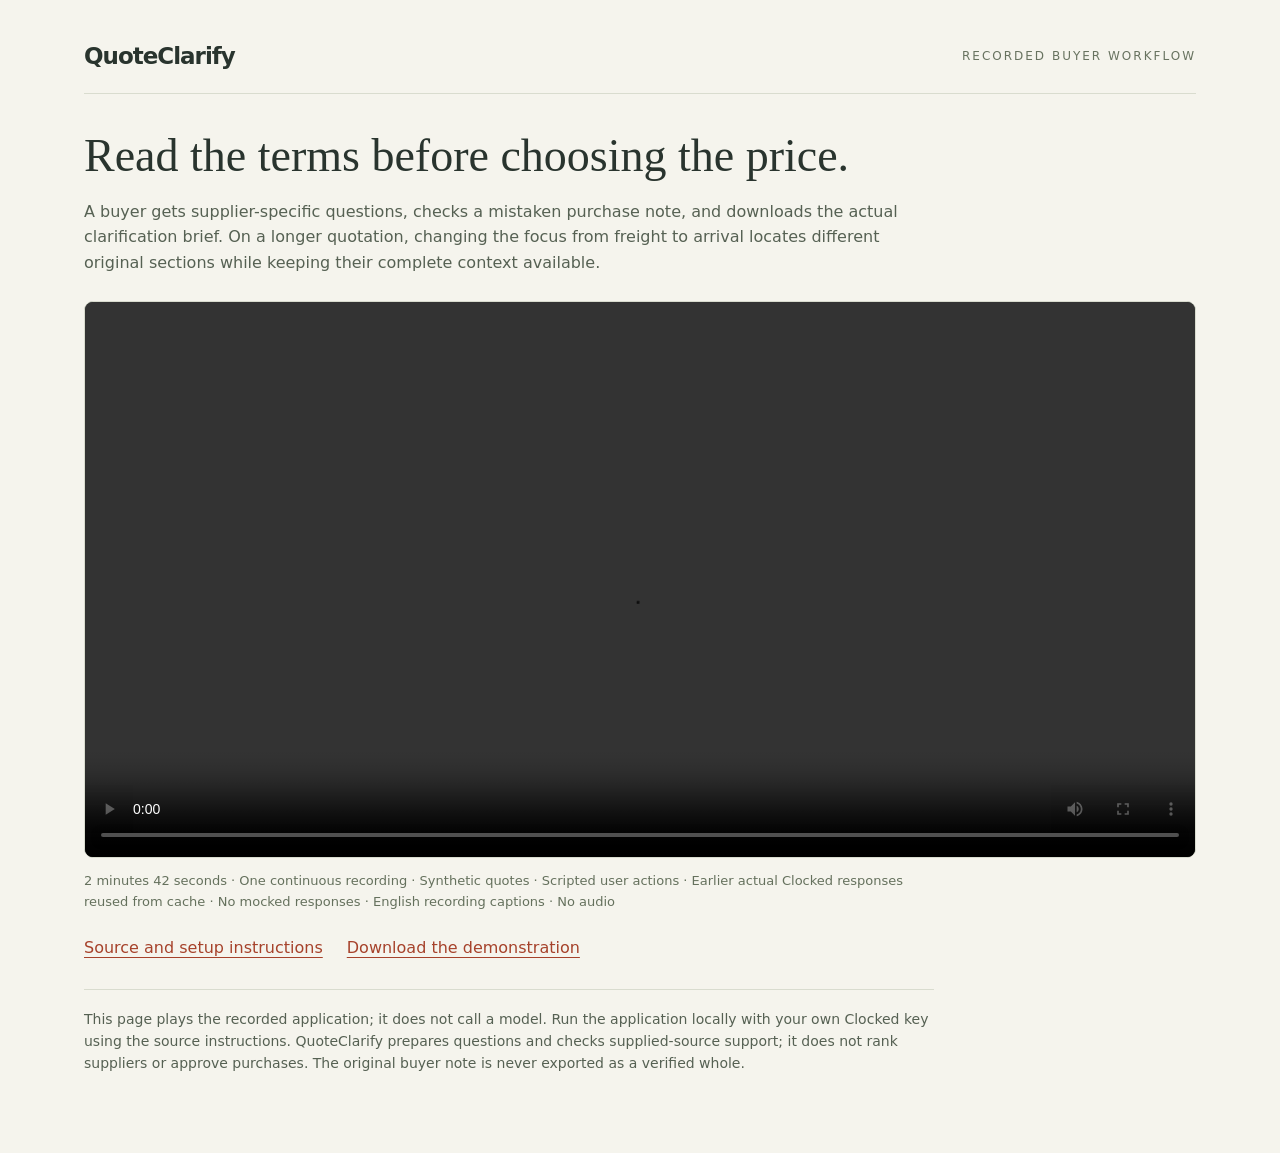
<file: docs/index.html>
<!doctype html>
<html lang="en">
<meta charset="utf-8">
<meta name="viewport" content="width=device-width,initial-scale=1">
<meta name="description" content="Watch QuoteClarify turn synthetic RFQs and supplier quotations into source-linked questions using actual Clocked API responses.">
<title>QuoteClarify — Recorded buyer workflow</title>
<style>
*{box-sizing:border-box}body{margin:0;background:#f5f4ed;color:#29342e;font:16px/1.6 system-ui,sans-serif}main{max-width:1160px;margin:auto;padding:38px 24px 64px}header{display:flex;align-items:center;justify-content:space-between;gap:20px;border-bottom:1px solid #d9dccf;padding-bottom:18px}.brand{font-weight:750;font-size:23px;letter-spacing:-1px}.tag{font-size:12px;text-transform:uppercase;letter-spacing:2px;color:#687360}h1{font:clamp(29px,5vw,46px)/1.15 Georgia,serif;max-width:800px;margin:36px 0 15px}p{max-width:850px;color:#566153}a{color:#a6422b;text-underline-offset:4px}video{display:block;width:100%;height:auto;background:#252c28;border:1px solid #d9dccf;border-radius:9px;margin-top:26px}.links{display:flex;flex-wrap:wrap;gap:24px;margin:22px 0}.note{font-size:14px;border-top:1px solid #d9dccf;margin-top:28px;padding-top:18px}.caption{font-size:13px;color:#65715d}
</style>
<main>
  <header><div class="brand">QuoteClarify</div><div class="tag">Recorded buyer workflow</div></header>
  <h1>Read the terms before choosing the price.</h1>
  <p>A buyer gets supplier-specific questions, checks a mistaken purchase note, and downloads the actual clarification brief. On a longer quotation, changing the focus from freight to arrival locates different original sections while keeping their complete context available.</p>
  <video controls playsinline preload="metadata" aria-label="QuoteClarify recorded demonstration"><source src="quoteclarify-focus-demo.mp4" type="video/mp4">Your browser cannot play this video. <a href="quoteclarify-focus-demo.mp4">Download the MP4.</a></video>
  <p class="caption">2 minutes 42 seconds · One continuous recording · Synthetic quotes · Scripted user actions · Earlier actual Clocked responses reused from cache · No mocked responses · English recording captions · No audio</p>
  <nav class="links"><a href="https://github.com/Elucidator-hky/quoteclarify-clocked-2026">Source and setup instructions</a><a href="quoteclarify-focus-demo.mp4" download>Download the demonstration</a></nav>
  <p class="note">This page plays the recorded application; it does not call a model. Run the application locally with your own Clocked key using the source instructions. QuoteClarify prepares questions and checks supplied-source support; it does not rank suppliers or approve purchases. The original buyer note is never exported as a verified whole.</p>
</main>
</html>
</file>
